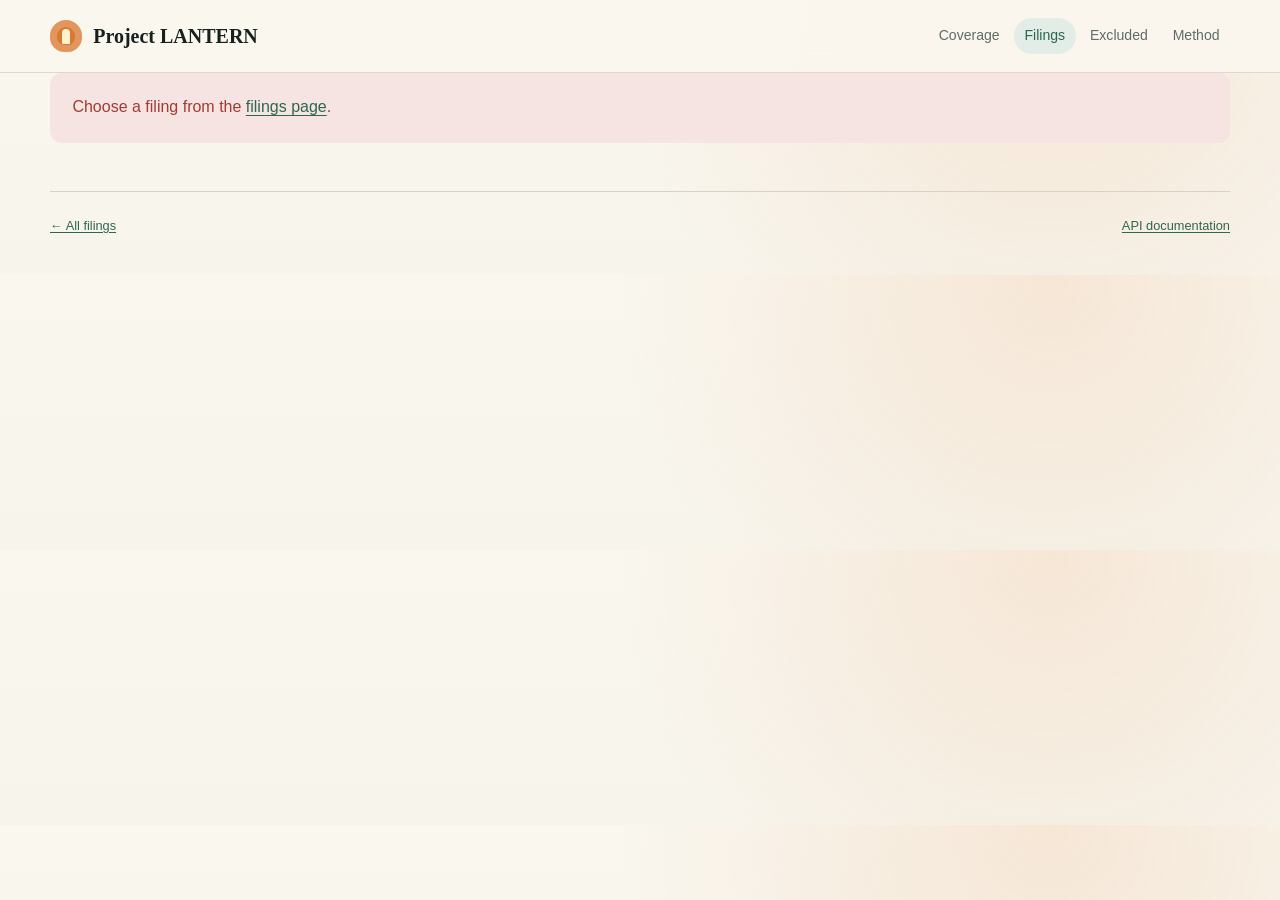
<file: app/web/filing.html>
<!doctype html>
<html lang="en">
  <head>
    <meta charset="utf-8" />
    <meta name="viewport" content="width=device-width, initial-scale=1" />
    <title>Filing detail · Project LANTERN</title>
    <link rel="stylesheet" href="styles.css" />
  </head>
  <body data-page="filing" data-nav="filings">
    <header class="site-header">
      <nav class="nav" aria-label="Primary">
        <a class="brand" href="index.html"><span class="brand-mark"></span>Project LANTERN</a>
        <div class="nav-links">
          <a data-nav-item="coverage" href="index.html">Coverage</a>
          <a data-nav-item="filings" href="filings.html">Filings</a>
          <a data-nav-item="excluded" href="excluded.html">Excluded</a>
          <a data-nav-item="method" href="method.html">Method</a>
        </div>
      </nav>
    </header>

    <main class="shell" id="filing-content">
      <section class="page-head">
        <span class="eyebrow" id="filing-eyebrow">Filing detail</span>
        <h1 id="filing-name">Loading filing…</h1>
        <div id="filing-status"></div>
        <a id="edgar-link" class="button secondary" hidden target="_blank" rel="noreferrer">
          Open the source filing on SEC EDGAR
        </a>
      </section>

      <section class="detail-summary" aria-label="Reconciliation summary">
        <div class="summary-cell"><span>Holdings sum</span><strong id="holding-sum">Loading…</strong></div>
        <div class="summary-cell"><span>Filed total</span><strong id="filed-total">Loading…</strong></div>
        <div class="summary-cell"><span>Gap</span><strong id="filing-gap">Loading…</strong></div>
        <div class="summary-cell"><span>Holdings</span><strong id="holding-count">Loading…</strong></div>
      </section>
      <div class="coverage-banner" id="holding-coverage">
        Release-wide coverage is not 100%; loading this filing does not change that.
      </div>

      <section class="section">
        <div class="section-head">
          <div>
            <span class="eyebrow">Holdings reconciliation</span>
            <h2>Holdings and source rows</h2>
            <p>
              Search the mapped schedule. “SOI rows” are the zero-based source
              rows in the SEC release that produced each holding.
            </p>
          </div>
        </div>
        <div class="toolbar">
          <label for="holding-search" class="muted small">Search holdings</label>
          <input id="holding-search" type="search" placeholder="Borrower, security, industry or SOI row" />
          <span id="holding-match" class="muted small"></span>
        </div>
        <div class="table-wrap">
          <table>
            <thead>
              <tr>
                <th>Holding</th>
                <th>Type</th>
                <th class="num">Fair value</th>
                <th class="num">Cost</th>
                <th class="num">Principal</th>
                <th class="num">SOI row count</th>
                <th>Source SOI rows</th>
              </tr>
            </thead>
            <tbody id="holdings-body">
              <tr><td colspan="7" class="loading">Loading holdings…</td></tr>
            </tbody>
          </table>
        </div>
      </section>
    </main>

    <footer class="footer">
      <span><a href="filings.html">← All filings</a></span>
      <span><a href="/docs">API documentation</a></span>
    </footer>
    <script src="config.js"></script>
    <script src="app.js"></script>
  </body>
</html>
</file>
<file: app/web/styles.css>
:root {
  --ink: #17201c;
  --muted: #5e6d66;
  --paper: #f5f2e9;
  --panel: #fffdf8;
  --line: #d8d2c4;
  --lantern: #d97831;
  --lantern-dark: #8d431b;
  --green: #2e6650;
  --green-soft: #e1ede6;
  --red: #a23b34;
  --red-soft: #f5e4e1;
  --yellow-soft: #f7ecd5;
  --shadow: 0 18px 55px rgba(53, 42, 25, 0.08);
}

* {
  box-sizing: border-box;
}

html {
  color-scheme: light;
  scroll-behavior: smooth;
}

body {
  margin: 0;
  color: var(--ink);
  background:
    radial-gradient(circle at 82% 2%, rgba(217, 120, 49, 0.13), transparent 27rem),
    linear-gradient(180deg, #faf7ef 0, var(--paper) 34rem);
  font-family: "Avenir Next", Avenir, "Segoe UI", sans-serif;
  line-height: 1.55;
}

a {
  color: var(--green);
  text-underline-offset: 0.18em;
}

a:hover {
  color: var(--lantern-dark);
}

button,
input,
select {
  font: inherit;
}

.site-header {
  position: sticky;
  z-index: 10;
  top: 0;
  border-bottom: 1px solid rgba(216, 210, 196, 0.8);
  background: rgba(250, 247, 239, 0.94);
  backdrop-filter: blur(16px);
}

.nav {
  display: flex;
  width: min(1180px, calc(100% - 2rem));
  min-height: 72px;
  margin: 0 auto;
  align-items: center;
  justify-content: space-between;
  gap: 1.5rem;
}

.brand {
  display: flex;
  align-items: center;
  gap: 0.7rem;
  color: var(--ink);
  font-family: Georgia, "Times New Roman", serif;
  font-size: 1.25rem;
  font-weight: 700;
  text-decoration: none;
}

.brand-mark {
  display: grid;
  width: 32px;
  height: 32px;
  border-radius: 50% 50% 45% 45%;
  background: var(--lantern);
  box-shadow: inset 0 0 0 7px rgba(255, 255, 255, 0.22);
  place-items: center;
}

.brand-mark::after {
  width: 8px;
  height: 15px;
  border-radius: 8px 8px 2px 2px;
  background: #fff3ce;
  content: "";
}

.nav-links {
  display: flex;
  flex-wrap: wrap;
  justify-content: flex-end;
  gap: 0.25rem;
}

.nav-links a {
  padding: 0.45rem 0.65rem;
  border-radius: 999px;
  color: var(--muted);
  font-size: 0.88rem;
  text-decoration: none;
}

.nav-links a:hover,
.nav-links a[aria-current="page"] {
  background: var(--green-soft);
  color: var(--green);
}

.shell {
  width: min(1180px, calc(100% - 2rem));
  margin: 0 auto;
}

.page-head {
  display: grid;
  max-width: 880px;
  padding: 4.2rem 0 2.5rem;
  gap: 0.9rem;
}

.eyebrow {
  color: var(--lantern-dark);
  font-size: 0.75rem;
  font-weight: 800;
  letter-spacing: 0.14em;
  text-transform: uppercase;
}

h1,
h2,
h3 {
  margin: 0;
  font-family: Georgia, "Times New Roman", serif;
  line-height: 1.1;
}

h1 {
  max-width: 850px;
  font-size: clamp(2.35rem, 6vw, 5rem);
  font-weight: 500;
  letter-spacing: -0.045em;
}

h2 {
  font-size: clamp(1.45rem, 3vw, 2.1rem);
}

h3 {
  font-size: 1.15rem;
}

.lede {
  max-width: 780px;
  margin: 0;
  color: var(--muted);
  font-size: 1.08rem;
}

.coverage-banner {
  display: grid;
  grid-template-columns: auto 1fr auto;
  margin-bottom: 1rem;
  padding: 1rem 1.2rem;
  border: 1px solid #e2c89b;
  border-radius: 14px;
  background: var(--yellow-soft);
  align-items: center;
  gap: 1rem;
}

.coverage-banner strong {
  font-family: Georgia, "Times New Roman", serif;
  font-size: 1.12rem;
}

.coverage-banner p {
  margin: 0;
  color: #70552e;
}

.coverage-badge {
  padding: 0.28rem 0.55rem;
  border-radius: 999px;
  background: #fff9e9;
  color: #70552e;
  font-size: 0.75rem;
  font-weight: 800;
  white-space: nowrap;
}

.stat-grid {
  display: grid;
  grid-template-columns: repeat(4, minmax(0, 1fr));
  gap: 1rem;
  margin: 1.5rem 0 2.5rem;
}

.stat {
  min-height: 175px;
  padding: 1.2rem;
  border: 1px solid var(--line);
  border-radius: 18px;
  background: var(--panel);
  box-shadow: var(--shadow);
}

.stat-label {
  display: block;
  color: var(--muted);
  font-size: 0.77rem;
  font-weight: 800;
  letter-spacing: 0.09em;
  text-transform: uppercase;
}

.stat-value {
  display: block;
  margin: 0.55rem 0;
  font-family: Georgia, "Times New Roman", serif;
  font-size: clamp(1.8rem, 3vw, 2.6rem);
  line-height: 1;
}

.stat-coverage {
  color: var(--lantern-dark);
  font-size: 0.82rem;
  font-weight: 700;
}

.section {
  margin: 1.4rem 0;
  padding: clamp(1.1rem, 3vw, 2rem);
  border: 1px solid var(--line);
  border-radius: 20px;
  background: var(--panel);
  box-shadow: var(--shadow);
}

.section-head {
  display: flex;
  margin-bottom: 1.2rem;
  align-items: end;
  justify-content: space-between;
  gap: 1rem;
}

.section-head p {
  max-width: 650px;
  margin: 0.4rem 0 0;
  color: var(--muted);
}

.callout {
  padding: 1rem 1.2rem;
  border-left: 4px solid var(--lantern);
  border-radius: 0 12px 12px 0;
  background: #fff7ea;
}

.callout p {
  margin: 0.35rem 0 0;
}

.actions {
  display: flex;
  flex-wrap: wrap;
  gap: 0.7rem;
  margin-top: 1.2rem;
}

.button {
  display: inline-flex;
  padding: 0.7rem 1rem;
  border: 1px solid var(--green);
  border-radius: 999px;
  align-items: center;
  gap: 0.4rem;
  background: var(--green);
  color: white;
  font-size: 0.9rem;
  font-weight: 800;
  text-decoration: none;
}

.button:hover {
  background: #214b3b;
  color: white;
}

.button.secondary {
  background: transparent;
  color: var(--green);
}

.button.secondary:hover {
  background: var(--green-soft);
}

.toolbar {
  display: flex;
  flex-wrap: wrap;
  margin-bottom: 1rem;
  align-items: center;
  gap: 0.65rem;
}

.toolbar input,
.toolbar select {
  min-height: 43px;
  padding: 0.58rem 0.75rem;
  border: 1px solid var(--line);
  border-radius: 10px;
  background: white;
  color: var(--ink);
}

.toolbar input {
  min-width: min(380px, 100%);
  flex: 1 1 260px;
}

.table-wrap {
  overflow: auto;
  border: 1px solid var(--line);
  border-radius: 12px;
}

table {
  width: 100%;
  border-collapse: collapse;
  background: var(--panel);
  font-size: 0.88rem;
}

th,
td {
  padding: 0.74rem 0.8rem;
  border-bottom: 1px solid #e8e3d8;
  text-align: left;
  vertical-align: top;
}

th {
  position: sticky;
  top: 0;
  background: #eee9dd;
  color: #4b5a52;
  font-size: 0.72rem;
  letter-spacing: 0.055em;
  text-transform: uppercase;
}

tbody tr:hover {
  background: #faf7ef;
}

tbody tr:last-child td {
  border-bottom: 0;
}

.num {
  text-align: right;
  white-space: nowrap;
  font-variant-numeric: tabular-nums;
}

.nowrap {
  white-space: nowrap;
}

.pill {
  display: inline-block;
  padding: 0.2rem 0.5rem;
  border-radius: 999px;
  font-size: 0.72rem;
  font-weight: 800;
  white-space: nowrap;
}

.pill.yes {
  background: var(--green-soft);
  color: var(--green);
}

.pill.no {
  background: var(--red-soft);
  color: var(--red);
}

.pill.neutral {
  background: #ece8df;
  color: var(--muted);
}

.muted {
  color: var(--muted);
}

.small {
  font-size: 0.82rem;
}

.mono {
  font-family: "SFMono-Regular", Consolas, "Liberation Mono", monospace;
  font-size: 0.82em;
}

.empty,
.loading,
.error {
  padding: 1.4rem;
  border-radius: 12px;
  background: #f3f0e7;
  color: var(--muted);
}

.error {
  background: var(--red-soft);
  color: var(--red);
}

.detail-summary {
  display: grid;
  grid-template-columns: repeat(4, minmax(0, 1fr));
  gap: 0.8rem;
  margin: 1rem 0;
}

.summary-cell {
  padding: 1rem;
  border: 1px solid var(--line);
  border-radius: 12px;
  background: #faf8f2;
}

.summary-cell span {
  display: block;
  color: var(--muted);
  font-size: 0.72rem;
  font-weight: 800;
  letter-spacing: 0.06em;
  text-transform: uppercase;
}

.summary-cell strong {
  display: block;
  margin-top: 0.35rem;
  font-family: Georgia, "Times New Roman", serif;
  font-size: 1.25rem;
}

.rules {
  display: grid;
  gap: 1rem;
  margin-top: 1rem;
}

.rule {
  padding: 1.2rem;
  border: 1px solid var(--line);
  border-radius: 14px;
  background: #faf8f2;
}

.rule-head {
  display: flex;
  align-items: center;
  justify-content: space-between;
  gap: 1rem;
}

.rule-grid {
  display: grid;
  grid-template-columns: repeat(3, minmax(0, 1fr));
  margin-top: 1rem;
  gap: 1rem;
}

.rule-grid dt {
  color: var(--muted);
  font-size: 0.7rem;
  font-weight: 800;
  letter-spacing: 0.08em;
  text-transform: uppercase;
}

.rule-grid dd {
  margin: 0.25rem 0 0;
}

pre {
  overflow: auto;
  padding: 1rem;
  border-radius: 12px;
  background: #1d2923;
  color: #f6f0df;
  line-height: 1.55;
}

code {
  font-family: "SFMono-Regular", Consolas, "Liberation Mono", monospace;
}

.method-steps {
  margin: 0;
  padding-left: 1.25rem;
}

.method-steps li {
  margin: 0.65rem 0;
}

.footer {
  display: flex;
  width: min(1180px, calc(100% - 2rem));
  margin: 3rem auto 0;
  padding: 1.5rem 0 2.5rem;
  border-top: 1px solid var(--line);
  justify-content: space-between;
  gap: 1rem;
  color: var(--muted);
  font-size: 0.8rem;
}

.filing-name {
  font-weight: 700;
}

.triage-list {
  display: grid;
  gap: 1rem;
}

.triage-card {
  padding: 1.2rem;
  border: 1px solid var(--line);
  border-radius: 14px;
  background: #faf8f2;
}

.triage-card header {
  display: flex;
  align-items: start;
  justify-content: space-between;
  gap: 1rem;
}

.triage-card h2 {
  font-size: 1.25rem;
}

.triage-card p {
  margin: 0.75rem 0;
}

@media (max-width: 900px) {
  .stat-grid,
  .detail-summary {
    grid-template-columns: repeat(2, minmax(0, 1fr));
  }

  .rule-grid {
    grid-template-columns: 1fr;
  }
}

@media (max-width: 680px) {
  .nav {
    padding: 0.75rem 0;
    align-items: flex-start;
    flex-direction: column;
    gap: 0.5rem;
  }

  .nav-links {
    justify-content: flex-start;
  }

  .page-head {
    padding-top: 2.5rem;
  }

  .coverage-banner {
    grid-template-columns: 1fr;
  }

  .stat-grid,
  .detail-summary {
    grid-template-columns: 1fr;
  }

  .stat {
    min-height: 0;
  }

  .section {
    border-radius: 14px;
  }

  .footer {
    flex-direction: column;
  }
}
</file>
